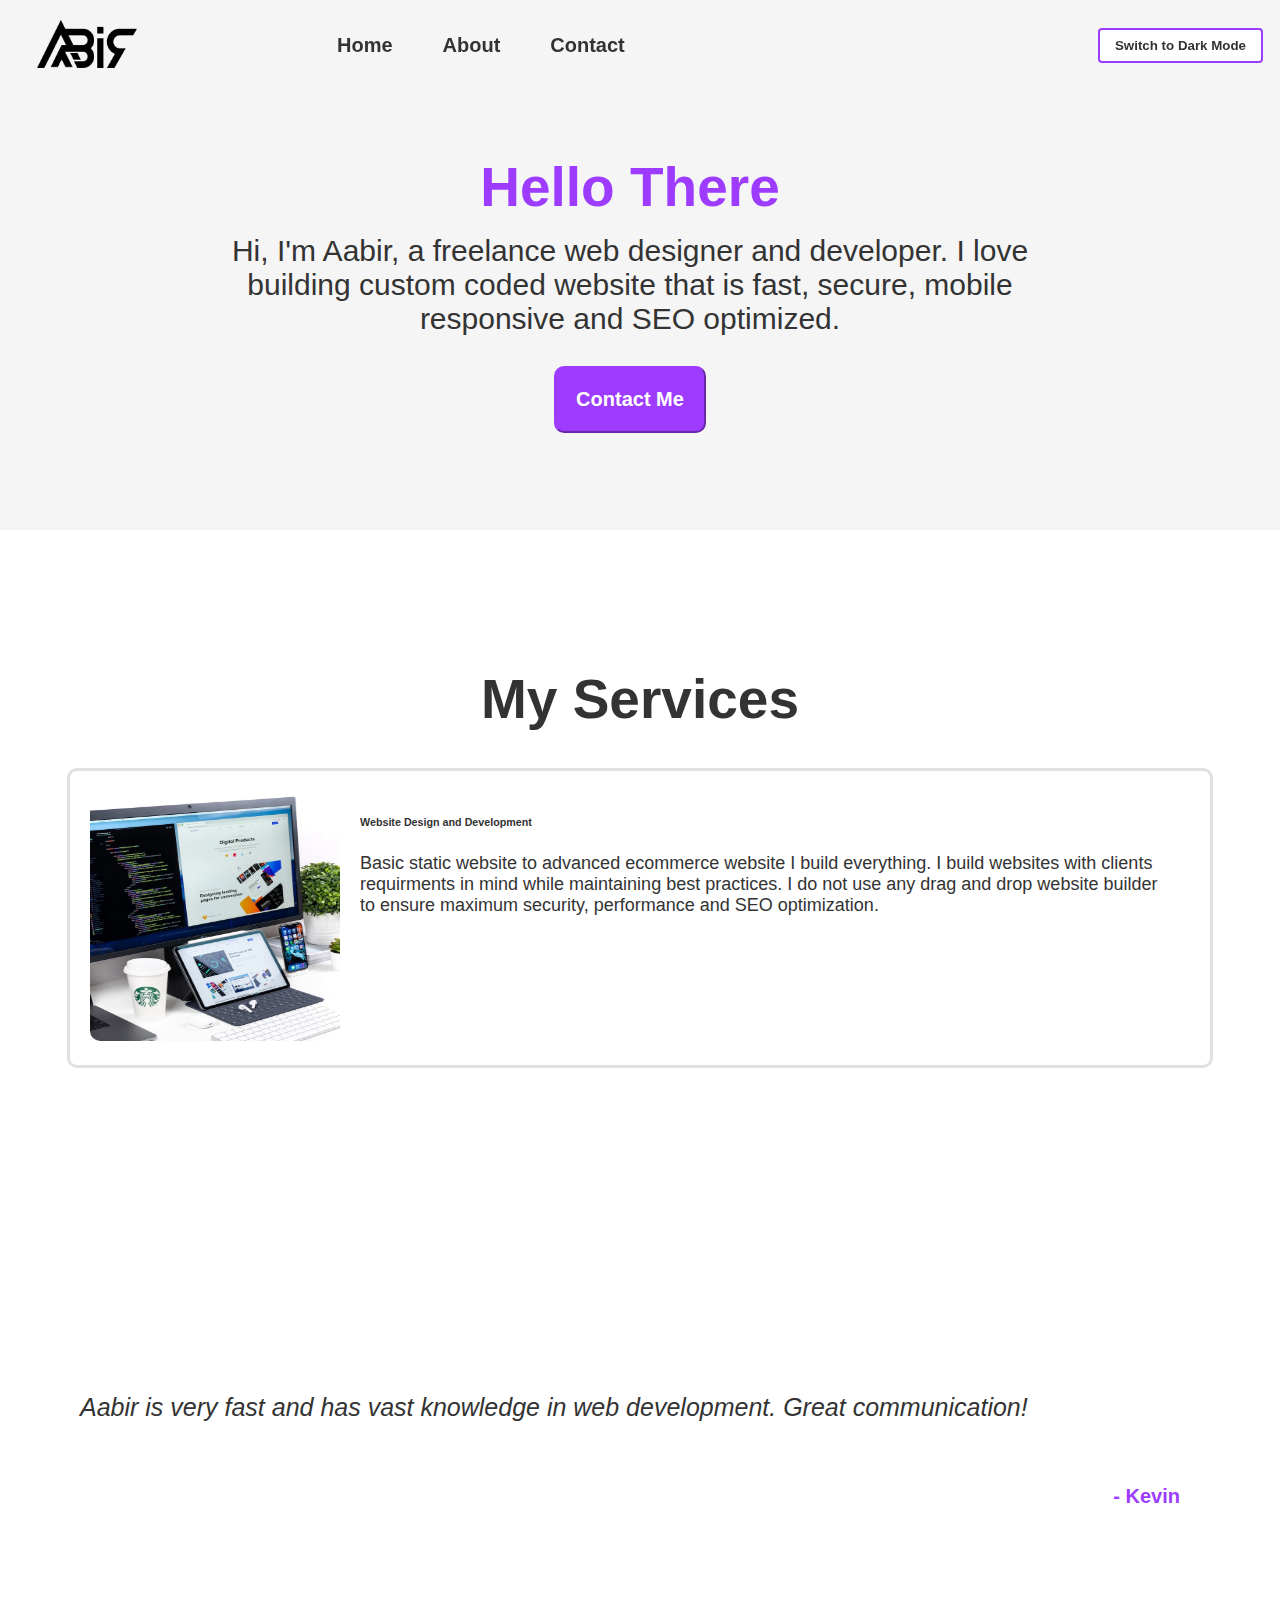
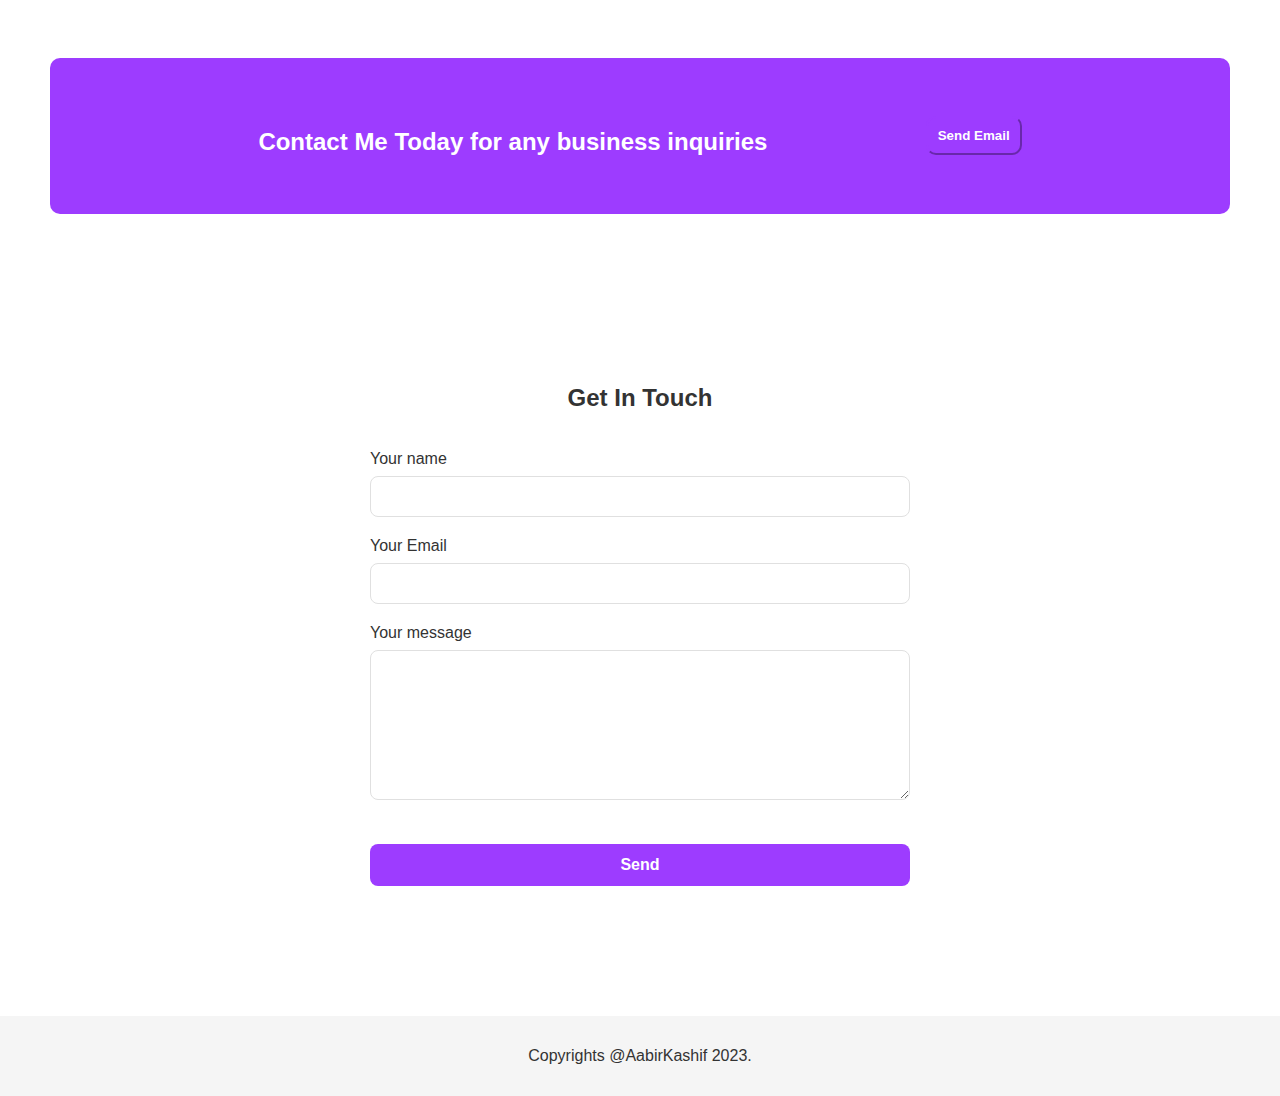
<file: index.html>
<!doctype html>
<html lang="en">
  <head>
    <meta charset="UTF-8" />
    <meta name="viewport" content="width=device-width, initial-scale=1.0" />
    <link rel="stylesheet" href="css/style.css" />
    <script src="js/theme-switcher.js" defer></script>
    <title>AabirKashif</title>
  </head>
  <body>
    <header>
      <nav class="top-nav">
        <div class="nav">
          <a href="#"
            ><img class="logo" src="img/logo.webp" alt="aabir logo"
          /></a>
          <button class="mobile-nav-toggle" aria-label="Toggle navigation menu">
            <svg
              width="24"
              height="24"
              viewBox="0 0 24 24"
              fill="none"
              stroke="currentColor"
              stroke-width="2"
            >
              <path d="M3 12h18M3 6h18M3 18h18" />
            </svg>
          </button>
          <ul>
            <li><a href="#">Home</a></li>
            <li><a href="#about">About</a></li>
            <li><a href="#contact">Contact</a></li>
          </ul>
        </div>

        <div class="theme-switch">
          <button>Switch Theme</button>
        </div>
      </nav>

      <div class="header-content">
        <div class="content">
          <div class="left">
            <h3>Hello There</h3>
            <p>
              Hi, I'm Aabir, a freelance web designer and developer. I love
              building custom coded website that is fast, secure, mobile
              responsive and SEO optimized.
            </p>
            <a href="#contact"
              ><button type="button" class="btn">Contact Me</button></a
            >
          </div>
        </div>
      </div>
    </header>

    <!-- Services Section -->
    <section class="services">
      <div class="service" id="service">
        <h1>My Services</h1>
        <div class="container">
          <div class="card">
            <div class="card-img">
              <img src="img/webdev.webp" alt="image of web development" />
            </div>
            <div class="text">
              <h6>Website Design and Development</h6>
              <p>
                Basic static website to advanced ecommerce website I build
                everything. I build websites with clients requirments in mind
                while maintaining best practices. I do not use any drag and drop
                website builder to ensure maximum security, performance and SEO
                optimization.
              </p>
            </div>
          </div>
        </div>
      </div>
    </section>

    <!-- Testimonials Section -->
    <section class="testimonials">
      <div class="testimonial">
        <p class="review">
          Aabir is very fast and has vast knowledge in web development. Great
          communication!
        </p>
        <br />
        <p class="reviewer"><strong>- Kevin</strong></p>
      </div>

      <div class="action" id="contact">
        <div class="box">
          <h2>Contact Me Today for any business inquiries</h2>
          <a href="mailto:aabirkashif@gmail.com">
            <button type="button">Send Email</button>
          </a>
        </div>
      </div>
    </section>

    <section class="contact-form">
      <h2>Get In Touch</h2>

      <form class="contact" netlify>
        <label for="name">Your name</label>
        <input type="text" id="name" name="name" />

        <label for="Email">Your Email</label>
        <input type="email" id="Email" name="email" />

        <label for="message">Your message</label>
        <textarea id="message" name="message" rows="6"></textarea>

        <button type="submit" class="submit-button">Send</button>
      </form>
    </section>

    <footer class="footer">
      <p>Copyrights @AabirKashif 2023.</p>
    </footer>
  </body>
</html>
</file>
<file: test.html>
<!doctype html>
<html>
  <head>
    <style>
      .container {
        width: 100%;
        background: gray;
      }
      .full-width-button {
        width: 100%;
        padding: 10px;
        background: blue;
        color: white;
      }
    </style>
  </head>
  <body>
    <div class="container">
      <button class="full-width-button">Test Button</button>
    </div>
  </body>
</html>
</file>
<file: css/style.css>
:root {
  /* Light theme variables */
  --bg-color: #ffffff;
  --text-color: #333333;
  --header-bg: #f5f5f5;
  --nav-link: #333333;
  --card-bg: #ffffff;
  --card-border: #e0e0e0;
  --btn-bg: #9d3cff;
  --btn-color: #ffffff;
  --input-bg: #ffffff;
  --input-border: #e0e0e0;
  --footer-bg: #f5f5f5;
  --nav-bg: rgba(245, 245, 245, 0.98);
}

/* Dark theme variables */
.dark-theme {
  --bg-color: #0f001e;
  --text-color: #ffffff;
  --header-bg: #000000;
  --nav-link: #ffffff;
  --card-bg: #000000;
  --card-border: #9d3cff;
  --navbar-border: #313131;
  --btn-bg: #9d3cff;
  --btn-color: #ffffff;
  --input-bg: rgba(14, 10, 19, 0.98);
  --input-border: #9d3cff;
  --footer-bg: #000000;
  --nav-bg: rgba(14, 10, 19, 0.98);
}

html {
  scroll-behavior: smooth;
}

/* Apply variables to elements */
body {
  background-color: var(--bg-color);
  color: var(--text-color);
  transition: all 0.3s ease;
}

header {
  background-color: var(--header-bg);
}

.top-nav a {
  color: var(--nav-link);
}

.card {
  background-color: var(--card-bg);
  border-color: var(--card-border);
}

.testimonials,
.contact-form,
.services {
  background-color: var(--bg-color);
}

button,
.btn {
  background-color: var(--btn-bg);
  color: var(--btn-color);
}

.theme-switch button {
  padding: 8px 15px;
  border: 2px solid var(--btn-bg);
  border-radius: 4px;
  cursor: pointer;
  transition: all 0.3s ease;
  background-color: var(--card-bg);
  color: var(--text-color);
  font-weight: 600;
}

.theme-switch button:hover {
  background-color: var(--btn-bg);
  color: var(--btn-color);
}

.dark-theme .theme-switch button {
  background-color: #f0f0f0;
  color: #121212;
}

/* Form elements */
input,
textarea {
  background-color: var(--input-bg);
  border: 1px solid var(--input-border);
  color: var(--text-color);
}

footer {
  background-color: var(--footer-bg);
}

/* Smooth transition for theme switching */
* {
  transition:
    background-color 0.3s ease,
    color 0.3s ease;
}

body {
  font-family: "Roboto", sans-serif, monospace;
  background-color: var(--bg-color);
  padding: 0;
  margin: 0;
  min-height: 100vh;
}

header {
  width: 100%;
}

.header-content {
  background-color: var(--header-bg);
  height: 450px;
  margin-top: 80px;
}
.logo {
  width: 100px;
  /* Make logo black in light mode */
  filter: brightness(0);
  transition: filter 0.3s ease;
}

/* Keep logo white in dark mode */
.dark-theme .logo {
  filter: brightness(1);
}
.top-nav {
  display: flex;
  flex-direction: row;
  justify-content: space-evenly;
  position: fixed;
  align-items: center;
  top: 0;
  left: 0;
  right: 0;
  background: var(--nav-bg);
  border-bottom: solid 2px var(--navbar-border);
  -webkit-backdrop-filter: blur(6px);
  backdrop-filter: blur(6px);
  z-index: 1000;
  width: 100%;
}
.nav {
  display: flex;
  padding: 20px;
  flex-wrap: wrap;
  /* justify-content: space-evenly; */
  align-items: center;
  width: 80%;
  gap: 20;
  gap: 200px;
}

.top-nav ul {
  list-style-type: none;
  display: flex;
  gap: 50px;
  margin: 0;
  padding: 0;
  font-size: 20px;
}

.top-nav li {
  font-weight: 700;
}

.nav a {
  color: var(--nav-link);
  text-decoration: none;
}

.nav a:hover {
  color: var(--btn-bg);
}

.content {
  display: flex;
  margin: 0 auto;
  justify-content: space-between;
  gap: 70px;
  max-width: 70%;
  padding: 20px;
}

.left {
  display: flex;
  flex-direction: column;
  align-items: center;
  text-align: center;
  padding-right: 20px;
}
.left > h3,
.left > p {
  color: var(--text-color);
}

.left h3 {
  font-size: 55px;
  color: var(--btn-bg);
  margin-bottom: -15px;
}
.left p {
  font-size: 30px;
}
.btn {
  background-color: var(--btn-bg);
  padding: 20px;
  border-radius: 10px;
  border-color: var(--btn-bg);
  font-weight: 600;
  font-size: 20px;
  color: var(--btn-color);
}
button:hover {
  background-color: var(--btn-bg);
  opacity: 0.9;
}
.service {
  background-color: var(--bg-color);
  padding-top: 100px;
  padding-bottom: 150px;
}
.service h1 {
  display: flex;
  justify-content: center;
  font-size: 55px;
  font-weight: 900;
  color: var(--text-color);
}
.container {
  display: flex;
  flex-direction: column;
  justify-content: center;
  align-items: center;
  margin-bottom: 20px;
  gap: 20px;
  flex-wrap: wrap;
}

.card {
  background-color: var(--card-bg);
  display: flex;
  flex-direction: row;
  border-style: solid;
  border-color: var(--card-border);
  border-radius: 10px;
  padding: 20px;
  max-width: 1200px;
  flex-wrap: wrap;
}

.card > .text {
  max-width: 800px;
  margin-left: 20px;
  margin-right: 30px;
}
.card h6 {
  color: var(--text-color);
}
.card p {
  text-align: left;
  font-size: 18px;
}
.card img {
  border: #1f2937;
  border-radius: 10px;

  width: 250px;
  height: 250px;
}

.about {
  display: flex;
  flex-direction: column;
  align-items: center;
  background-color: var(--bg-color);
  color: var(--text-color);
  margin-bottom: 10px;
  padding: 50px;
  padding-top: 100px;
  padding-bottom: 150px;
}

.about > h1 {
  font-size: 55px;
}
.about-content {
  display: flex;
  flex-direction: row;
  max-width: 1100px;
  gap: 100px;
}
.about-content > img {
  border: #1f2937;
  border-radius: 10px;
  width: 350px;
  height: 350px;
}
.about-content > p {
  font-size: 20px;
  letter-spacing: 0.03rem;
  line-height: 2.5rem;
}
.testimonial {
  display: flex;
  flex-direction: column;
  align-self: center;
  background-color: var(--bg-color);
  max-width: 1100px;
  margin-top: 50px;
  padding: 80px;
}
.review {
  color: var(--text-color);
  font-style: italic;
  font-size: 25px;
}
.reviewer {
  color: var(--btn-bg);
  text-align: end;
  font-size: 20px;
}

.action {
  padding: 50px;
}
.box {
  display: flex;
  background-color: var(--btn-bg);
  padding: 50px;
  border-radius: 10px;
  justify-content: space-evenly;
  align-items: center;
}

.box h2 {
  color: var(--btn-color);
}
.box button {
  border-color: var(--btn-bg);
  background-color: var(--btn-bg);
  border-radius: 10px;
  padding: 10px;
  color: var(--btn-color);
  font-weight: 800;
}

.contact-form {
  display: flex;
  flex-direction: column;
  align-items: center;
  justify-content: center;
  padding: 100px;
  width: 100%;
  box-sizing: border-box;
}

.contact {
  width: 100%;
  max-width: 600px;
  padding: 30px;
  box-sizing: border-box;
  margin: 0 auto;
}

.contact input,
.contact textarea {
  width: 100%;
  padding: 12px;
  margin-bottom: 20px;
  border-radius: 8px;
  border: 1px solid var(--input-border);
  background: var(--input-bg);
  color: var(--text-color);
  box-sizing: border-box;
}

.contact textarea {
  min-height: 150px;
  resize: vertical;
}
.submit-button {
  width: 100%;
  padding: 12px;
  margin-top: 20px;
  border-radius: 8px;
  border: none;
  background-color: var(--btn-bg);
  color: var(--btn-color);
  font-weight: 600;
  font-size: 16px;
  cursor: pointer;
}

.contact button:hover,
.submit-btn:hover {
  opacity: 0.9;
  background-color: var(--btn-bg);
}

.contact > label,
h2 {
  color: var(--text-color);
  margin-bottom: 8px;
  display: block;
}

.footer {
  display: flex;
  justify-content: center;
  align-items: center;
  background-color: var(--footer-bg);
  height: 80px;
}

.submit-btn:hover {
  background-color: #7d2cdf !important;
}

.contact,
.contact input,
.contact textarea,
.contact button {
  box-sizing: border-box;
}

/* Mobile Responsiveness */
@media screen and (max-width: 768px) {
  .nav {
    gap: 20px;
    width: 100%;
    justify-content: space-between;
  }

  .top-nav ul {
    display: none;
  }

  .content {
    max-width: 90%;
    padding: 10px;
  }

  .left h3 {
    font-size: 40px;
  }

  .left p {
    font-size: 20px;
  }

  .card {
    flex-direction: column;
    align-items: center;
    border: none; /* Remove border on mobile/tablet */
  }

  .theme-switch button {
    padding: 6px 12px; /* Smaller padding */
    font-size: 14px; /* Smaller font size */
  }

  .card img {
    width: 100%;
    max-width: 300px;
    height: auto;
  }

  .card > .text {
    margin: 20px 0;
  }

  .service h1 {
    font-size: 40px;
    text-align: center;
  }

  .box {
    flex-direction: column;
    text-align: center;
    gap: 20px;
  }

  .contact-form {
    padding: 40px 20px;
  }

  .testimonial {
    padding: 40px 20px;
  }
}

/* Small mobile devices */
@media screen and (max-width: 480px) {
  .left h3 {
    font-size: 32px;
  }

  .left p {
    font-size: 18px;
  }

  .btn {
    padding: 15px;
    font-size: 16px;
  }

  .logo {
    width: 80px;
  }

  .theme-switch button {
    padding: 4px 10px; /* Even smaller padding for mobile */
    font-size: 13px; /* Even smaller font size for mobile */
  }
}

/* Add mobile navigation */
.mobile-nav-toggle {
  display: none;
  background: none;
  border: none;
  cursor: pointer;
  padding: 10px;
}

@media screen and (max-width: 768px) {
  .mobile-nav-toggle {
    display: block;
  }

  .top-nav ul.active {
    display: flex;
    flex-direction: column;
    position: absolute;
    top: 100%;
    left: 0;
    right: 0;
    background: var(--nav-bg);
    padding: 20px;
    gap: 20px;
    border-bottom: 2px solid var(--card-border);
  }
  .left {
    padding: 0px;
  }
}
</file>
